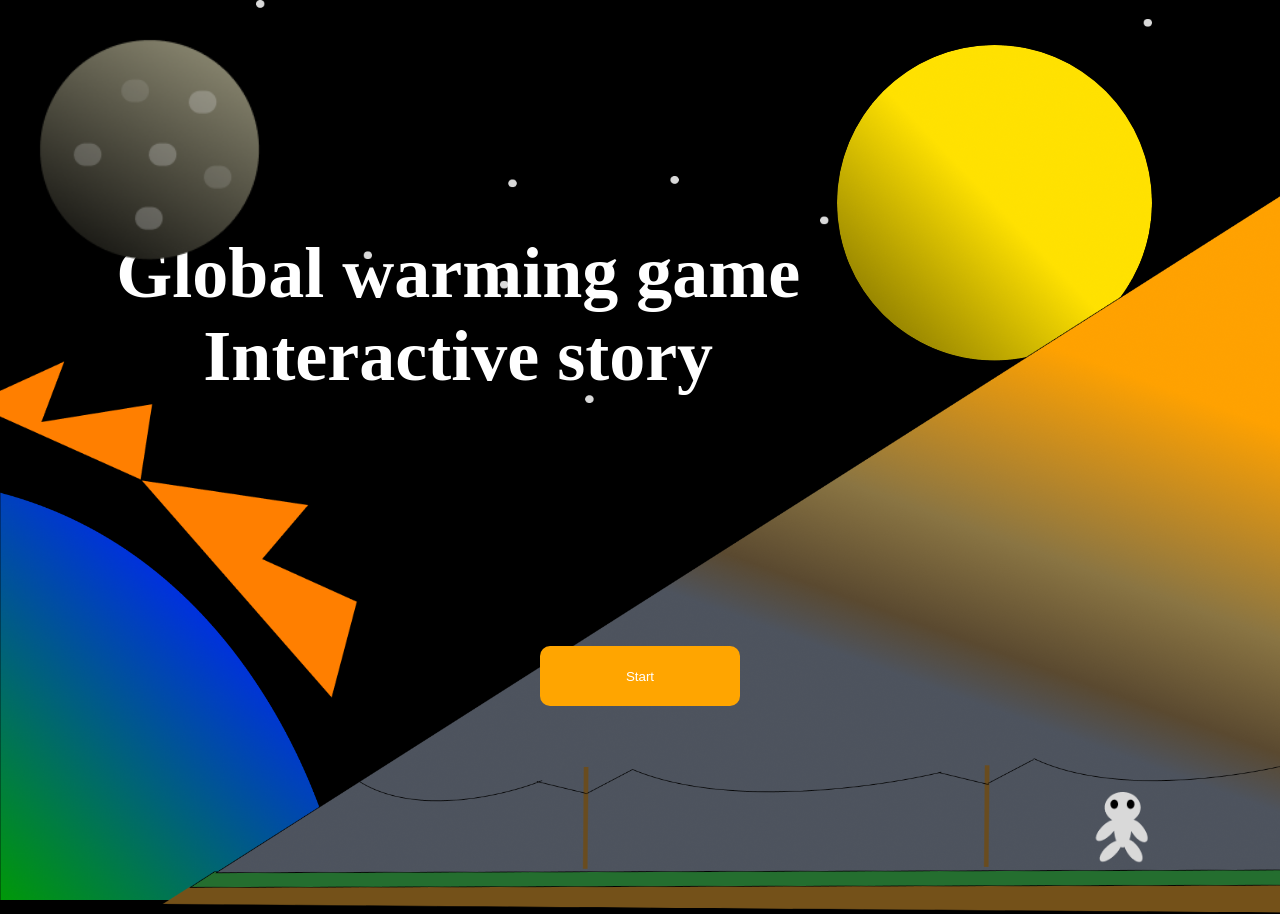
<file: index.html>
<!doctype html>
<html lang="en">
  <head>
    <meta charset="UTF-8" />
    <meta name="viewport" content="width=device-width, initial-scale=1.0" />
    <title>Interactiv story</title>
    <link rel="stylesheet" href="./css/main.css" />
    <script src="./js/script.js" defer></script>
  </head>
  <body>
    <div>
      <img src="./img/earth.png" alt="" id="earth" draggable="false">
      <img src="./img/fire.png" alt="" id="fire" draggable="false">
      <img src="./img/moon.png" alt="" id="moon" draggable="false">
      <img src="./img/homeless.png" alt="" id="homeless" draggable="false">
      <img src="./img/sun.png" alt="" id="sun" draggable="false">
      <img src="./img/guy.png" alt="" id="guy" draggable="false">
      <img src="./img/stars.png" alt="" id="stars" draggable="false">
    </div>
    <div id="intro">
      <div id="titleDiv">
        <h1 id="title">Global warming game Interactive story</h1>
      </div>
      <div id="startDiv">
        <button onclick="loadIntro()" id="startButton">Start</button>
      </div>
    </div>
    
    <div id="story">
      <div id="info"></div>
      <div id="buttons"></div>
    </div>

  </body>
</html>
</file>
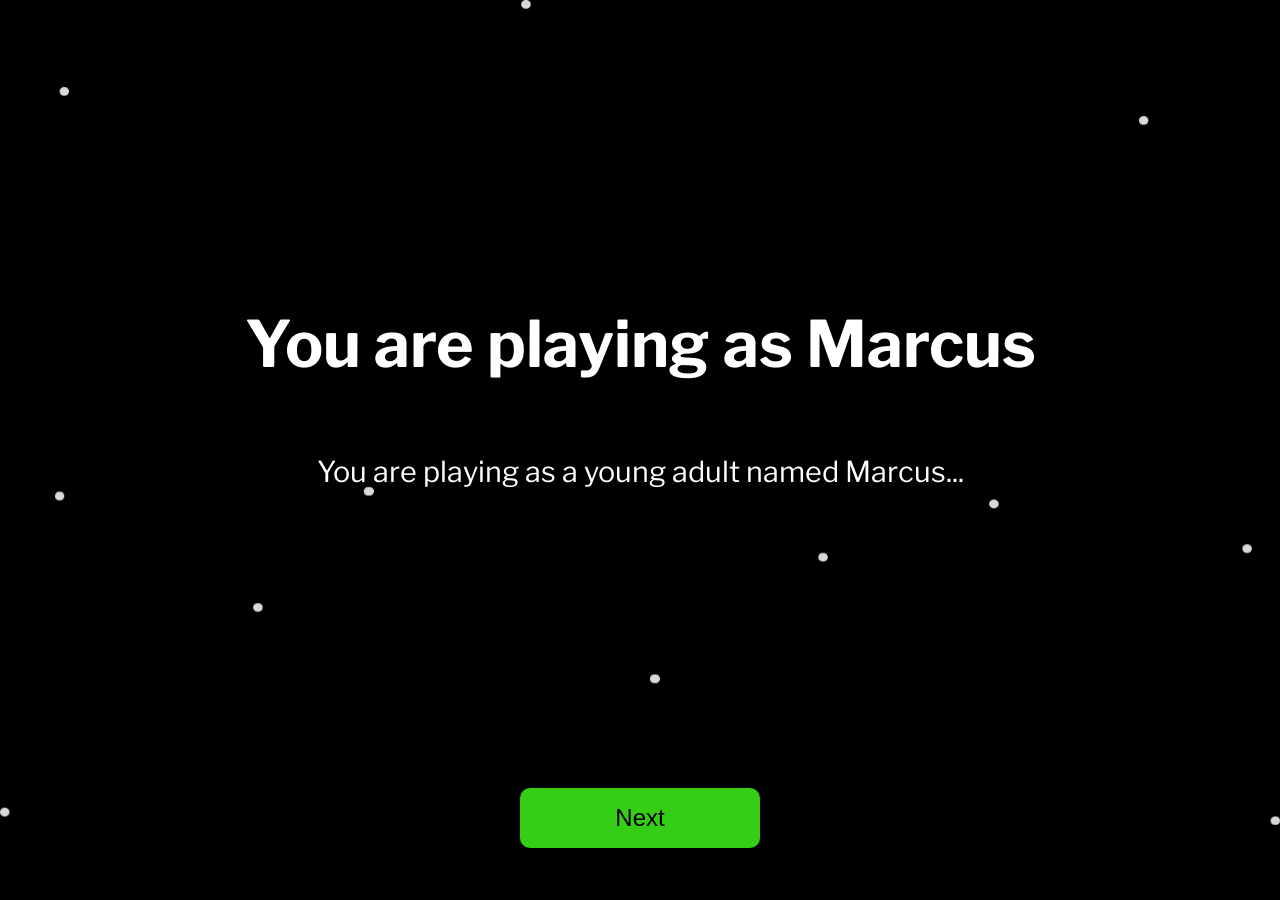
<file: html/intro.html>
<!DOCTYPE html>
<html lang="en">
<head>
    <meta charset="UTF-8"> 
    <meta name="viewport" content="width=device-width, initial-scale=1.0">
    <title>Intro game</title>
    <link rel="stylesheet" href="../css/intro.css">
    <script src="../js/intro.js" defer></script>
</head>
<body>
    <div id="intro">
        <div id="info"></div>
        <div id="buttons"></div>
    </div>
    <div>
        <img src="../img/starsBG.png" alt="" id="starsIntroBackground" draggable="false">
    </div>
    <div id="showOptions">

    </div>
</body>
</html>
</file>
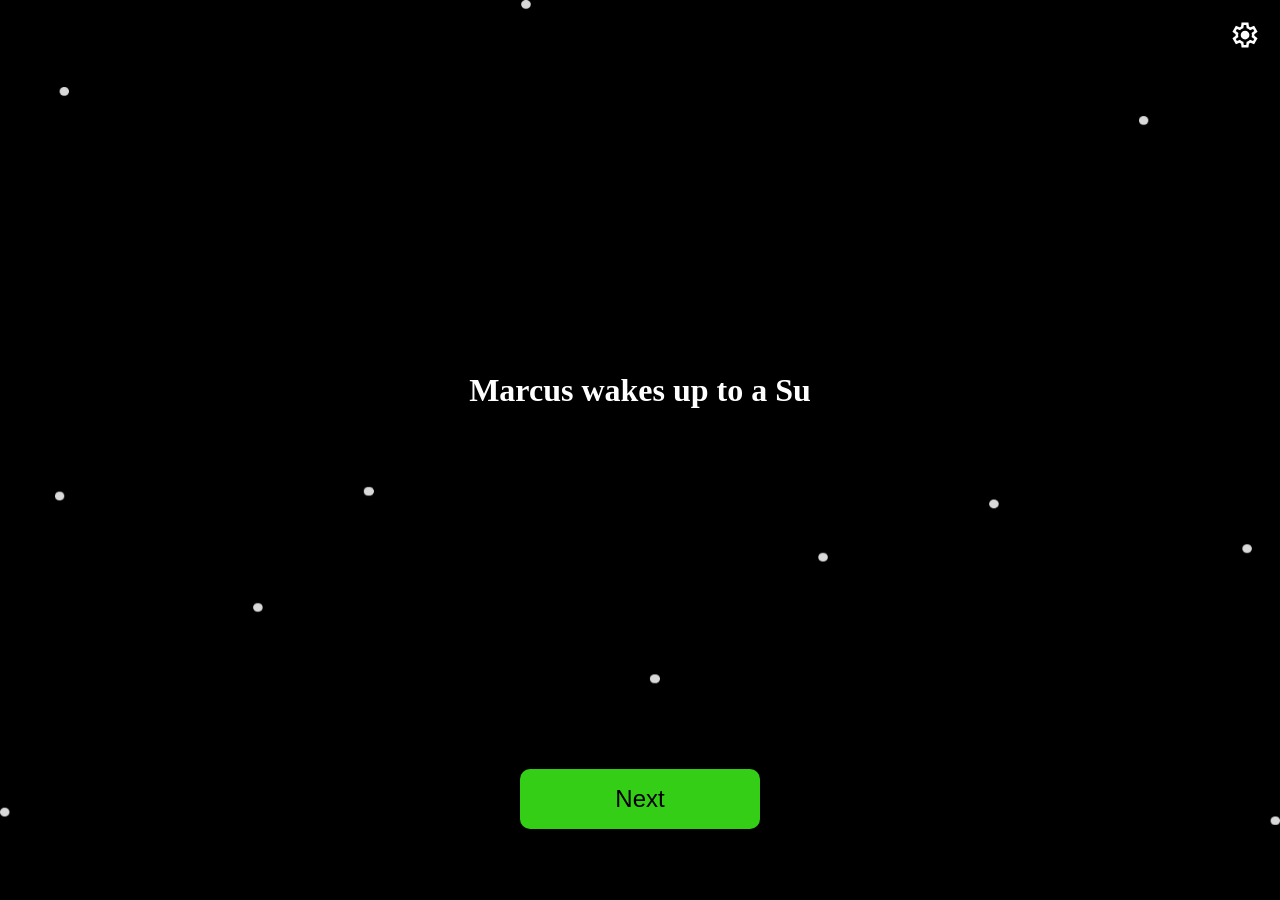
<file: html/story.html>
<!doctype html>
<html lang="en">
  <head>
    <meta charset="UTF-8" />
    <meta name="viewport" content="width=device-width, initial-scale=1.0" />
    <title>Interactiv story</title>
    <link rel="stylesheet" href="../css/story.css" />
    <script src="../js/story.js" defer></script>
  </head>
  <body>
    <div id="story">
      <div id="info"></div>
      <div id="buttons"></div>
    </div>
    <img src="../img/settings.svg" alt="" id="options">

    <div id="option">
      <input type="range" id="speedTypeWriter" max="100" min="1" value="50">
    </div>
    <img src="../img/starsBG.png" alt="" id="starsStoryBackground" draggable="false">
  </body>
</html>
</file>
<file: css/main.css>
html{
    height: 100%;
}

body{
    height: 100%;
    margin: 0;
    overflow: hidden;
    background-color: black;
    display: flex;
    flex-direction: column;
}


#intro{
    flex: 1;
    display: flex;
    flex-direction: column;
    justify-content: center;
    align-items: center;
    height: 100vh;
    width: 100%;
    text-align: center;
}

#title{
    color: white;
    font-size: 4.5rem;
    padding: 0;
    width: 70%;

}


#startDiv{
    display: flex;
    justify-content: center;
    align-items: center;
    width: 100%;
}



#info{
    display: flex;
    justify-content: center;
    margin-bottom: 10px;
    
}

.text{
    color: white;
    background-color: rgba(128, 128, 128, 0.278);
    width: 50%;
    border: 2px solid white;
    border-radius: 10px;
  
}





#startButton{
    position: relative;
    margin-top: 200px;
    width: 200px;
    height: 60px;
    border-radius: 10px;
    background-color: orange;
    color: white;
    cursor: pointer;
    z-index: 1;
    border: none;
}

#startButton::before{
    content: "";
    position: absolute;
    inset: -2px;
    border-radius: 12px;
    background: linear-gradient(90deg, orange, rgb(255, 166, 0), orange, orangered, orange, rgb(255, 166, 0), orange);
    background-size: 300%;
    z-index: -1;
    opacity: 0;
}

#startButton:hover::before{
    opacity: 1;
    animation: startButtonAnimation 20s linear infinite;
}


.smoke{
    position: absolute;
    width: 20px;
    height: 20px;
    background: gray;
    border-radius: 50%;
    opacity: 0.8;
    pointer-events: none;
    animation: smokeUp 1.5s forwards;
}


#background{
    position: fixed;
    width: 100%;
    height: 100%;
    top: 0;
    left: 0;
    overflow: hidden;
    z-index: -10;
}

#earth{
    position: absolute;
    width: 27%;
    bottom: 0;
    z-index: -1;
}

#fire{
    position: absolute;
    top: 40vh;
    left: -2vw;
    width: 30%;
    z-index: -3;
    animation: fireFlicker 1.2s infinite ease-in-out alternate;
}

#sun{
    position: absolute;
    right: 10vw;
    top: 5vh;
    z-index: -2;
    border-radius: 50%;
    animation: sunBurning 4s infinite;
}

#moon{
    position: absolute;
    width: 300px;
    animation: rotateMoon 80s infinite;
}

#homeless{
    position: absolute;
    right: -2vw;
    bottom: -1vh;
    width: 89%;
    transform: rotate(0.5deg);
    z-index: -1;
}

#guy{
    position: absolute;
    bottom: 4vh;
    width: 60px;
    right: 10vw;
    z-index: 2;
}

#stars{
    position: absolute;
    width: 70%;
    left: 20vw;
    top: 0;
    z-index: -4;
    animation: blinkingStars 1s infinite;
}






@keyframes rotateMoon{
    0% { 
        transform: rotate(0deg); 
    }
    100% {
         transform: rotate(360deg); 
        }
}

@keyframes fireFlicker{
    0% { 
        transform: rotate(6deg) scale(1) translateY(0); filter: brightness(1); 
    }
    25% { 
        transform: rotate(6deg) scale(1) translateY(-4px); filter: brightness(1.2); 
    }
    50% { 
        transform: rotate(6deg) scale(0.98) translateY(-8px); filter: brightness(1.3); 
    }
    75% { 
        transform: rotate(6deg) scale(1.01) translateY(-5px); filter: brightness(1.15); 
    }
    100% { 
        transform: rotate(6deg) scale(1) translateY(0); filter: brightness(1); 
    }
}

@keyframes blinkingStars{
    25% { 
        opacity: 1; 
    }
    50% { 
        opacity: 0.5; 
    }
    75% {
         opacity: 0.8; 
        }
    100% { 
        opacity: 1; 
    }
}

@keyframes sunBurning{
    25% { 
        box-shadow: 0 0 225px orange; filter: brightness(1.2); 
    }
    50% { 
        box-shadow: 0 0 230px orangered; filter: brightness(1.3); 
    }
    75% { 
        box-shadow: 0 0 240px orange; filter: brightness(1.2); 
    }
    100% {
         box-shadow: 0 0 230px orangered; filter: brightness(1.1); 
        }
}

@keyframes startButtonAnimation{
    0% { 
        background-position: 0%; 
    }
    100% { 
        background-position: 300%; 
    }
}

@keyframes smokeUp{
    0% { 
        transform: translateY(0) scale(1); opacity: 0.8; 
    }
    50% { 
        transform: translateY(-80px) scale(2.8); opacity: 0.5; 
    }
    100% { 
        transform: translateY(-160px) scale(3.5); opacity: 0; 
    }
}
</file>
<file: css/intro.css>
html, body{
    margin: 0;
    background-color: black;
    height: 100%;
    width: 100%;
    overflow: hidden;
    display: flex;
    justify-content: center;
    align-items: center;
}
#starsIntroBackground{
    position: fixed;
    z-index: 0;
    top: 0;
    left: 0;
    width: 100%;
    height: auto;
    animation: blinkingStars 1s infinite;
    pointer-events: none;
    
}

#intro{
    display: flex;
    flex-direction: column;
    justify-content: center;
    position: relative;
    text-align: center;
    width: 100%;
    height: 80%;
    z-index: 1; 
    font-family: "LibreFranklin";


}

#info{
    display: flex;
    flex-direction: column;
    justify-content: center;
}

#buttons{
    display: flex;
    justify-content: center;
    align-items: center;
    top: 240px;
    position: relative;
}

.buttons{
    width: 240px;
    height: 60px;
    border-radius: 10px;
    cursor: pointer;
    margin: 30px;
    border: none;
    font-size: 1.5rem;
    transition: 200ms;
}

.text{
    color: white;
    width: 100%;
    font-size: 4rem;
    

}

.bigText{
    color: white;
    font-size: 4rem;
    width: 50%;
    margin: 0 auto;
}

.description{
    color: white;
    font-size: 1.8rem;
    
}










@keyframes blinkingStars{
    25% { 
        opacity: 1; 
    }
    50% { 
        opacity: 0.5; 
    }
    75% {
         opacity: 0.8; 
        }
    100% { 
        opacity: 1; 
    }
}


@font-face {
    font-family: "LibreFranklin";
    src: url("../font/LibreFranklin-VariableFont_wght.ttf");
}
</file>
<file: css/story.css>
*{
    margin: 0;
}


body{
    background-color: black;
    overflow: hidden;
    display: flex;
    justify-content: center;
    flex-direction: column;
    align-items: center;
    height: 100vh;

}

.back, .next, .choices{
    width: 240px;
    height: 60px;
    border-radius: 10px;
    cursor: pointer;
    margin: 30px;
    border: none;
    font-size: 1.5rem;
}

.back:hover, .next:hover, .choices:hover{
    transform: scale(1.05);
}

#starsStoryBackground{
    position: fixed;
    z-index: 0;
    top: 0;
    left: 0;
    width: 100%;
    height: auto;
    animation: blinkingStars 1s infinite
}





input[type="range"]::-webkit-slider-runnable-track{
    background-color: orange;
    border-radius: 6px;
    padding: 3px;
    border: 2px solid white;
}

input[type="range"]::-webkit-slider-thumb{
    color: orangered;
    border: 2px solid;
    cursor: pointer;
}
#story{
    display: flex;
    justify-content: center;
    flex-direction: column;
    position: relative;
    text-align: center;
    width: 100%;
    height: 80%;
    z-index: 1;
    
}

#buttons{
    display: flex;
    justify-content: center;
    align-items: center;
    top: 330px;
    position: relative;
    
}



#info{
    display: flex;
    justify-content: center;
}

.text{
    color: white;
    width: 60%;
    font-size: 2rem;
}

#options{
    position: absolute;
    top: 20px;
    right: 20px;
    width: 30px;
    cursor: pointer;
    z-index: 400;
    
    
}

#option{
    display: flex;
    align-items: flex-end;
    padding: 20px;
    justify-content: center;
    background-color: rgba(255, 255, 255, 0.498);
    border-bottom-left-radius: 8px;
    height: 200px;
    width: 200px;
    position: absolute;
    top: 0;
    right: 0;
    z-index: 300;
    transform: translateX(200%);
    transition: transform 0.3s ease;
   
}

#option.slideIn{
    transform: translateX(0);
}

#speedTypeWriter{
    position: absolute;
   
}




@keyframes rotate {
    from {
        transform: rotate(0deg);
    }
    to {
        transform: rotate(360deg);
    }
}


@keyframes blinkingStars{
    25% { 
        opacity: 1; 
    }
    50% { 
        opacity: 0.5; 
    }
    75% {
         opacity: 0.8; 
        }
    100% { 
        opacity: 1; 
    }
}


@keyframes rotateBack {
    from {
        transform: rotate(360deg);
    }
    to {
        transform: rotate(0deg);
    }
}
</file>
